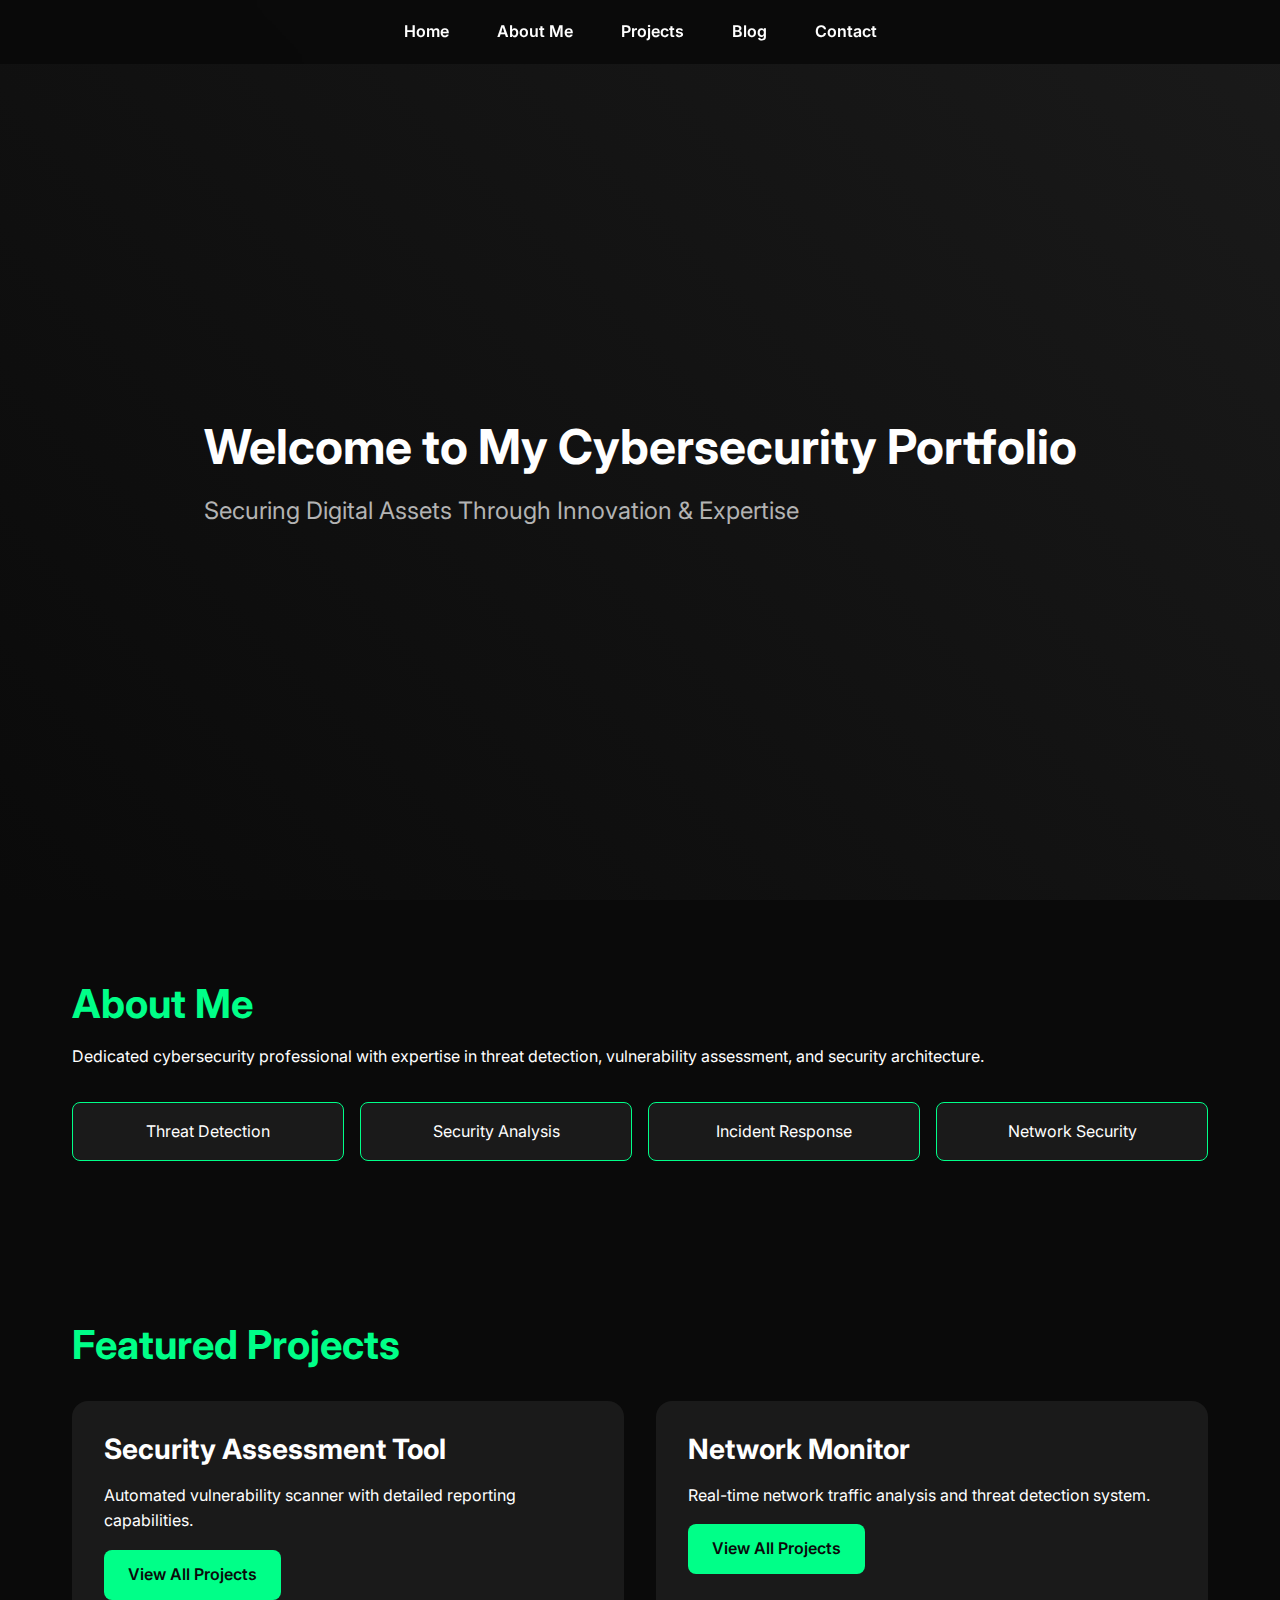
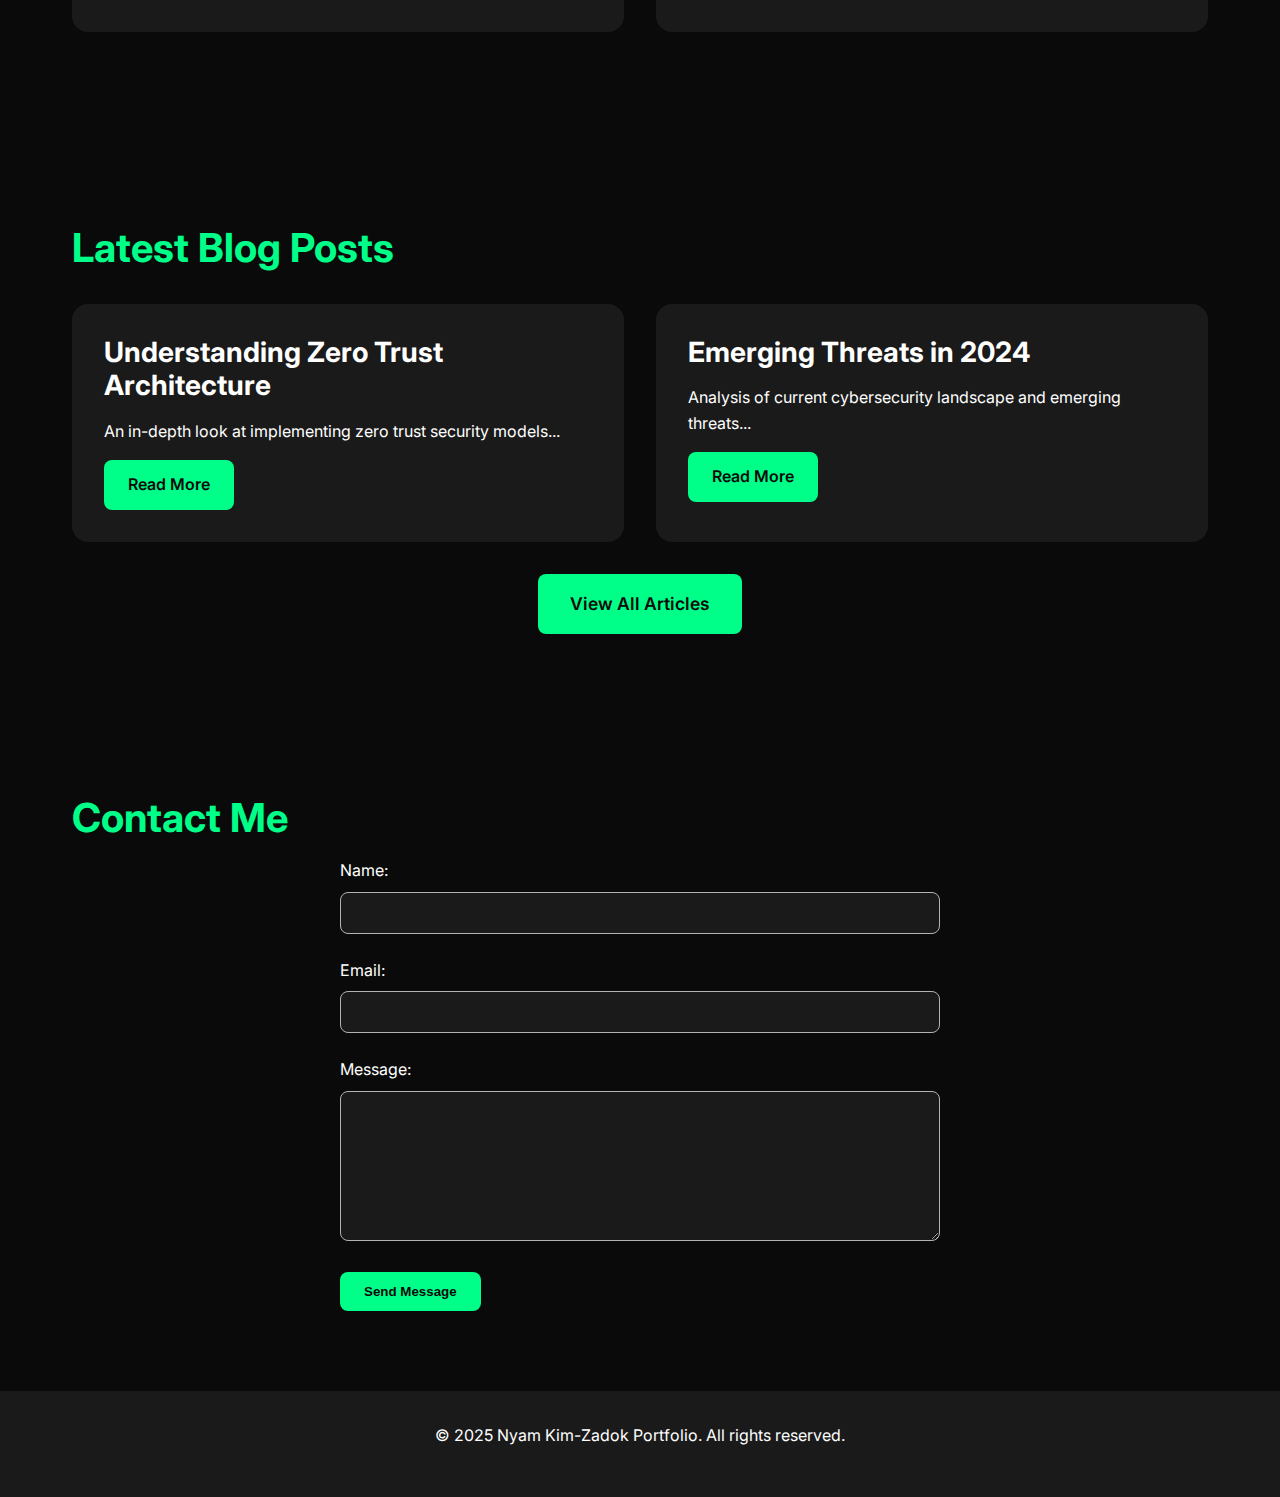
<file: index.html>
<!DOCTYPE html>
<html lang="en">
  <head>
    <meta charset="UTF-8" />
    <meta name="viewport" content="width=device-width, initial-scale=1.0" />
    <meta
      name="description"
      content="Cybersecurity Professional Portfolio - Expertise in Information Security, Penetration Testing, and Security Analysis"
    />
    <title>Cybersecurity Portfolio</title>
    <link rel="stylesheet" href="styles.css" />
    <link rel="preconnect" href="https://fonts.googleapis.com" />
    <link rel="preconnect" href="https://fonts.gstatic.com" crossorigin />
    <link
      href="https://fonts.googleapis.com/css2?family=Inter:wght@400;600;700&display=swap"
      rel="stylesheet"
    />
  </head>
  <body>
    <header>
      <nav id="main-nav">
        <ul>
          <li><a href="#home">Home</a></li>
          <li><a href="#about">About Me</a></li>
          <li><a href="projects.html">Projects</a></li>
          <li><a href="blog.html">Blog</a></li>
          <li><a href="#contact">Contact</a></li>
        </ul>
      </nav>
    </header>

    <main>
      <section id="home" class="hero">
        <div class="container">
          <h1>Welcome to My Cybersecurity Portfolio</h1>
          <p class="lead">
            Securing Digital Assets Through Innovation & Expertise
          </p>
        </div>
      </section>

      <section id="about" class="section">
        <div class="container">
          <h2>About Me</h2>
          <div class="about-content">
            <div class="about-text">
              <p>
                Dedicated cybersecurity professional with expertise in threat
                detection, vulnerability assessment, and security architecture.
              </p>
              <ul class="skills-list">
                <li>Threat Detection</li>
                <li>Security Analysis</li>
                <li>Incident Response</li>
                <li>Network Security</li>
              </ul>
            </div>
          </div>
        </div>
      </section>

      <section id="projects" class="section">
        <div class="container">
          <h2>Featured Projects</h2>
          <div class="projects-grid">
            <article class="project-card">
              <h3>Security Assessment Tool</h3>
              <p>
                Automated vulnerability scanner with detailed reporting
                capabilities.
              </p>
              <a href="projects.html" class="btn">View All Projects</a>
            </article>
            <article class="project-card">
              <h3>Network Monitor</h3>
              <p>
                Real-time network traffic analysis and threat detection system.
              </p>
              <a href="projects.html" class="btn">View All Projects</a>
            </article>
          </div>
        </div>
      </section>

      <section id="blog" class="section">
        <div class="container">
          <h2>Latest Blog Posts</h2>
          <div class="blog-grid">
            <article class="blog-card">
              <h3>Understanding Zero Trust Architecture</h3>
              <p>
                An in-depth look at implementing zero trust security models...
              </p>
              <a href="blog.html" class="btn">Read More</a>
            </article>
            <article class="blog-card">
              <h3>Emerging Threats in 2024</h3>
              <p>
                Analysis of current cybersecurity landscape and emerging
                threats...
              </p>
              <a href="blog.html" class="btn">Read More</a>
            </article>
          </div>
          <div class="section-cta">
            <a href="blog.html" class="btn">View All Articles</a>
          </div>
        </div>
      </section>

      <section id="contact" class="section">
        <div class="container">
          <h2>Contact Me</h2>
          <form id="contact-form" class="contact-form">
            <div class="form-group">
              <label for="name">Name:</label>
              <input type="text" id="name" name="name" required />
            </div>
            <div class="form-group">
              <label for="email">Email:</label>
              <input type="email" id="email" name="email" required />
            </div>
            <div class="form-group">
              <label for="message">Message:</label>
              <textarea id="message" name="message" required></textarea>
            </div>
            <button type="submit" class="btn">Send Message</button>
          </form>
        </div>
      </section>
    </main>

    <footer>
      <div class="container">
        <p>&copy; 2025 Nyam Kim-Zadok Portfolio. All rights reserved.</p>
      </div>
    </footer>
  </body>
</html>
</file>
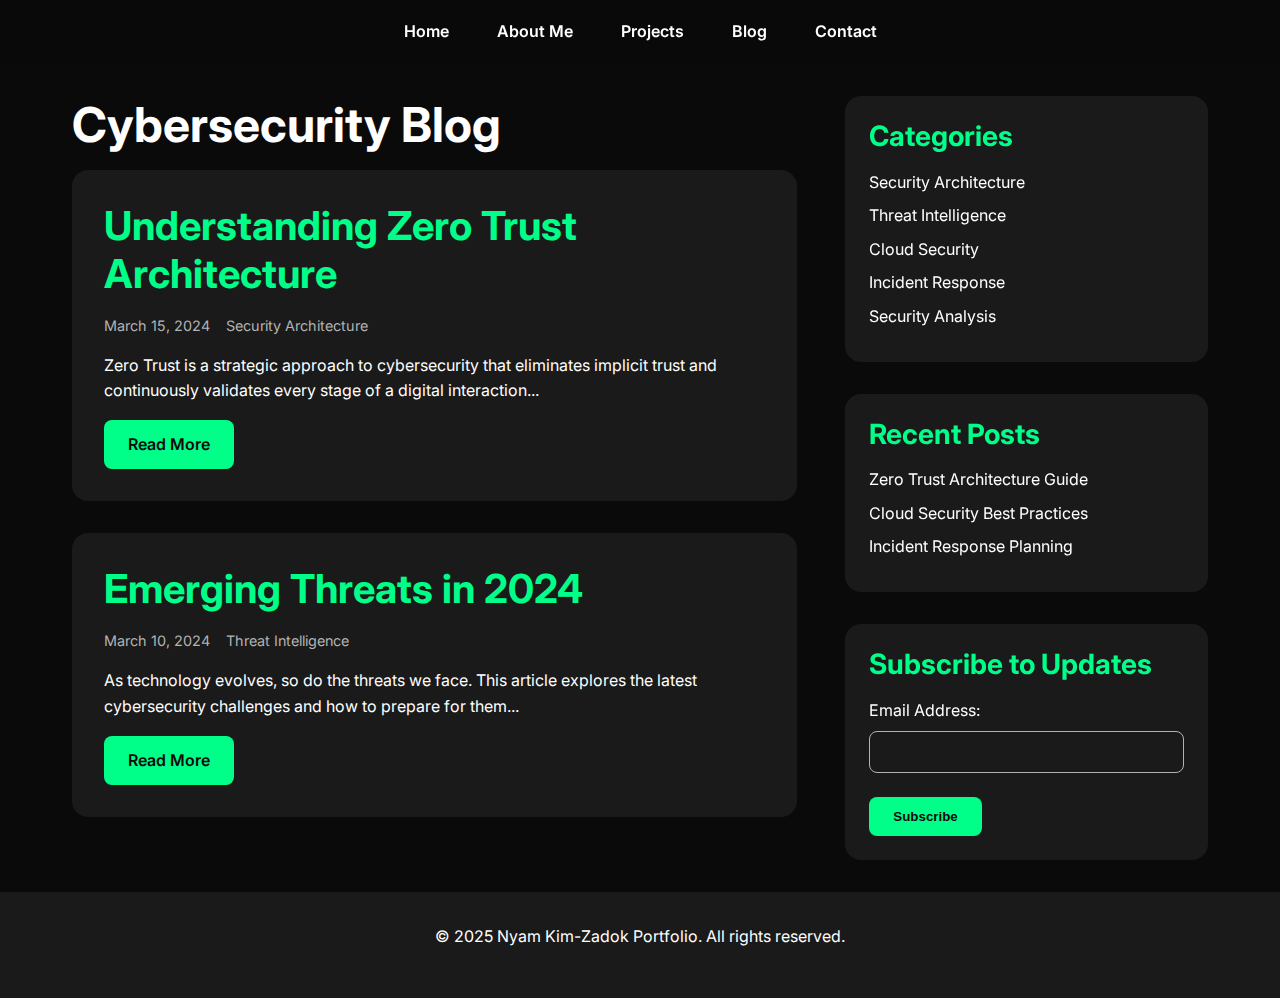
<file: blog.html>
<!DOCTYPE html>
<html lang="en">
  <head>
    <meta charset="UTF-8" />
    <meta name="viewport" content="width=device-width, initial-scale=1.0" />
    <meta
      name="description"
      content="Cybersecurity Blog - Latest articles and insights on information security"
    />
    <title>Blog - Cybersecurity Portfolio</title>
    <link rel="stylesheet" href="styles.css" />
    <link rel="preconnect" href="https://fonts.googleapis.com" />
    <link rel="preconnect" href="https://fonts.gstatic.com" crossorigin />
    <link
      href="https://fonts.googleapis.com/css2?family=Inter:wght@400;600;700&display=swap"
      rel="stylesheet"
    />
  </head>
  <body>
    <header>
      <nav id="main-nav">
        <ul>
          <li><a href="index.html">Home</a></li>
          <li><a href="index.html#about">About Me</a></li>
          <li><a href="projects.html">Projects</a></li>
          <li><a href="blog.html">Blog</a></li>
          <li><a href="index.html#contact">Contact</a></li>
        </ul>
      </nav>
    </header>

    <main class="blog-page">
      <div class="container blog-container">
        <div class="blog-content">
          <h1>Cybersecurity Blog</h1>

          <article class="blog-post">
            <h2>Understanding Zero Trust Architecture</h2>
            <div class="post-meta">
              <span class="date">March 15, 2024</span>
              <span class="category">Security Architecture</span>
            </div>
            <p>
              Zero Trust is a strategic approach to cybersecurity that
              eliminates implicit trust and continuously validates every stage
              of a digital interaction...
            </p>
            <a href="#" class="btn">Read More</a>
          </article>

          <article class="blog-post">
            <h2>Emerging Threats in 2024</h2>
            <div class="post-meta">
              <span class="date">March 10, 2024</span>
              <span class="category">Threat Intelligence</span>
            </div>
            <p>
              As technology evolves, so do the threats we face. This article
              explores the latest cybersecurity challenges and how to prepare
              for them...
            </p>
            <a href="#" class="btn">Read More</a>
          </article>
        </div>

        <aside class="blog-sidebar">
          <div class="sidebar-widget categories">
            <h3>Categories</h3>
            <ul>
              <li><a href="#">Security Architecture</a></li>
              <li><a href="#">Threat Intelligence</a></li>
              <li><a href="#">Cloud Security</a></li>
              <li><a href="#">Incident Response</a></li>
              <li><a href="#">Security Analysis</a></li>
            </ul>
          </div>

          <div class="sidebar-widget recent-posts">
            <h3>Recent Posts</h3>
            <ul>
              <li><a href="#">Zero Trust Architecture Guide</a></li>
              <li><a href="#">Cloud Security Best Practices</a></li>
              <li><a href="#">Incident Response Planning</a></li>
            </ul>
          </div>

          <div class="sidebar-widget subscribe">
            <h3>Subscribe to Updates</h3>
            <form
              action="https://formspree.io/f/your-form-id"
              method="POST"
              class="subscribe-form"
            >
              <div class="form-group">
                <label for="email">Email Address:</label>
                <input type="email" id="email" name="email" required />
              </div>
              <button type="submit" class="btn">Subscribe</button>
            </form>
          </div>
        </aside>
      </div>
    </main>

    <footer>
      <div class="container">
        <p>&copy; 2025 Nyam Kim-Zadok Portfolio. All rights reserved.</p>
      </div>
    </footer>
  </body>
</html>
</file>
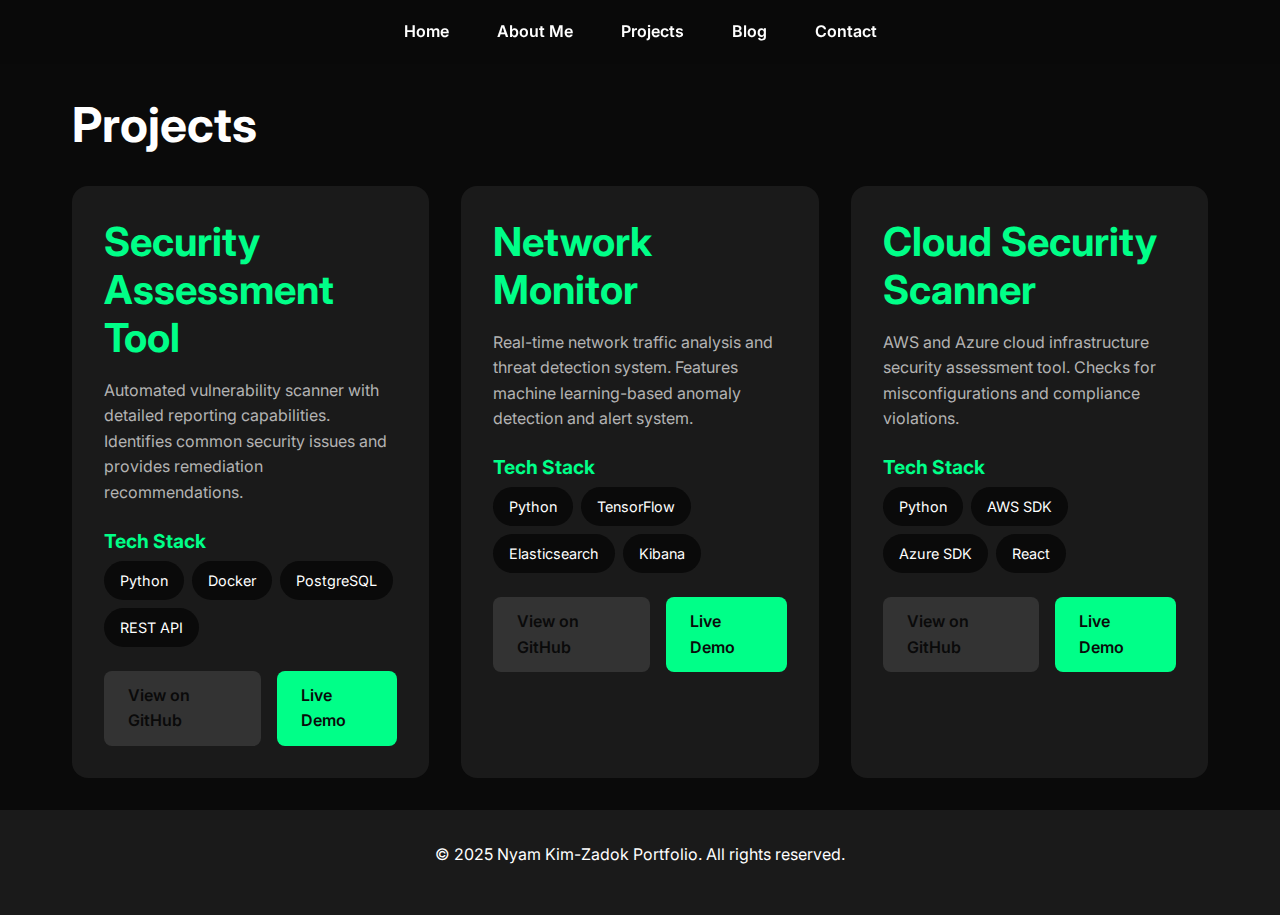
<file: projects.html>
<!DOCTYPE html>
<html lang="en">
  <head>
    <meta charset="UTF-8" />
    <meta name="viewport" content="width=device-width, initial-scale=1.0" />
    <meta
      name="description"
      content="Cybersecurity Projects Portfolio - Showcasing security tools and implementations"
    />
    <title>Projects - Cybersecurity Portfolio</title>
    <link rel="stylesheet" href="styles.css" />
    <link rel="preconnect" href="https://fonts.googleapis.com" />
    <link rel="preconnect" href="https://fonts.gstatic.com" crossorigin />
    <link
      href="https://fonts.googleapis.com/css2?family=Inter:wght@400;600;700&display=swap"
      rel="stylesheet"
    />
  </head>
  <body>
    <header>
      <nav id="main-nav">
        <ul>
          <li><a href="index.html">Home</a></li>
          <li><a href="index.html#about">About Me</a></li>
          <li><a href="projects.html">Projects</a></li>
          <li><a href="blog.html">Blog</a></li>
          <li><a href="index.html#contact">Contact</a></li>
        </ul>
      </nav>
    </header>

    <main class="projects-page">
      <div class="container">
        <h1>Projects</h1>
        <div class="projects-grid">
          <article class="project-card">
            <h2>Security Assessment Tool</h2>
            <p class="project-description">
              Automated vulnerability scanner with detailed reporting
              capabilities. Identifies common security issues and provides
              remediation recommendations.
            </p>
            <div class="tech-stack">
              <h3>Tech Stack</h3>
              <ul>
                <li>Python</li>
                <li>Docker</li>
                <li>PostgreSQL</li>
                <li>REST API</li>
              </ul>
            </div>
            <div class="project-links">
              <a
                href="https://github.com/yourusername/security-assessment-tool"
                class="btn github-btn"
                >View on GitHub</a
              >
              <a href="#" class="btn demo-btn">Live Demo</a>
            </div>
          </article>

          <article class="project-card">
            <h2>Network Monitor</h2>
            <p class="project-description">
              Real-time network traffic analysis and threat detection system.
              Features machine learning-based anomaly detection and alert
              system.
            </p>
            <div class="tech-stack">
              <h3>Tech Stack</h3>
              <ul>
                <li>Python</li>
                <li>TensorFlow</li>
                <li>Elasticsearch</li>
                <li>Kibana</li>
              </ul>
            </div>
            <div class="project-links">
              <a
                href="https://github.com/yourusername/network-monitor"
                class="btn github-btn"
                >View on GitHub</a
              >
              <a href="#" class="btn demo-btn">Live Demo</a>
            </div>
          </article>

          <article class="project-card">
            <h2>Cloud Security Scanner</h2>
            <p class="project-description">
              AWS and Azure cloud infrastructure security assessment tool.
              Checks for misconfigurations and compliance violations.
            </p>
            <div class="tech-stack">
              <h3>Tech Stack</h3>
              <ul>
                <li>Python</li>
                <li>AWS SDK</li>
                <li>Azure SDK</li>
                <li>React</li>
              </ul>
            </div>
            <div class="project-links">
              <a
                href="https://github.com/yourusername/cloud-security-scanner"
                class="btn github-btn"
                >View on GitHub</a
              >
              <a href="#" class="btn demo-btn">Live Demo</a>
            </div>
          </article>
        </div>
      </div>
    </main>

    <footer>
      <div class="container">
        <p>&copy; 2025 Nyam Kim-Zadok Portfolio. All rights reserved.</p>
      </div>
    </footer>
  </body>
</html>
</file>
<file: styles.css>
/* Base styles and CSS Reset */
:root {
  --bg-primary: #0a0a0a;
  --bg-secondary: #1a1a1a;
  --text-primary: #ffffff;
  --text-secondary: #b3b3b3;
  --accent: #00ff88;
  --nav-height: 4rem;
}

* {
  margin: 0;
  padding: 0;
  box-sizing: border-box;
}

html {
  scroll-behavior: smooth;
}

body {
  font-family: "Inter", sans-serif;
  line-height: 1.6;
  color: var(--text-primary);
  background-color: var(--bg-primary);
}

/* Typography */
h1,
h2,
h3 {
  margin-bottom: 1rem;
  line-height: 1.2;
}

h1 {
  font-size: 3rem;
  font-weight: 700;
}

h2 {
  font-size: 2.5rem;
  color: var(--accent);
}

h3 {
  font-size: 1.75rem;
}

p {
  margin-bottom: 1rem;
}

/* Layout */
.container {
  max-width: 1200px;
  margin: 0 auto;
  padding: 0 2rem;
}

.section {
  padding: 5rem 0;
}

/* Navigation */
header {
  position: fixed;
  top: 0;
  left: 0;
  right: 0;
  background-color: rgba(10, 10, 10, 0.95);
  backdrop-filter: blur(10px);
  z-index: 1000;
}

#main-nav {
  height: var(--nav-height);
}

#main-nav ul {
  height: 100%;
  display: flex;
  justify-content: center;
  align-items: center;
  list-style: none;
}

#main-nav li {
  margin: 0 1.5rem;
}

#main-nav a {
  color: var(--text-primary);
  text-decoration: none;
  font-weight: 600;
  transition: color 0.3s ease;
}

#main-nav a:hover {
  color: var(--accent);
}

/* Hero Section */
.hero {
  height: 100vh;
  display: flex;
  align-items: center;
  background: linear-gradient(45deg, var(--bg-primary), var(--bg-secondary));
  padding-top: var(--nav-height);
}

.lead {
  font-size: 1.5rem;
  color: var(--text-secondary);
}

/* About Section */
.about-content {
  display: grid;
  gap: 2rem;
  grid-template-columns: 1fr;
}

.skills-list {
  list-style: none;
  display: grid;
  grid-template-columns: repeat(auto-fit, minmax(200px, 1fr));
  gap: 1rem;
  margin-top: 2rem;
}

.skills-list li {
  background-color: var(--bg-secondary);
  padding: 1rem;
  border-radius: 0.5rem;
  text-align: center;
  border: 1px solid var(--accent);
}

/* Projects Section */
.projects-grid {
  display: grid;
  grid-template-columns: repeat(auto-fit, minmax(300px, 1fr));
  gap: 2rem;
  margin-top: 2rem;
}

.project-card {
  background-color: var(--bg-secondary);
  padding: 2rem;
  border-radius: 1rem;
  transition: transform 0.3s ease;
}

.project-card:hover {
  transform: translateY(-5px);
}

/* Blog Section */
.blog-grid {
  display: grid;
  grid-template-columns: repeat(auto-fit, minmax(300px, 1fr));
  gap: 2rem;
  margin-top: 2rem;
}

.blog-card {
  background-color: var(--bg-secondary);
  padding: 2rem;
  border-radius: 1rem;
  transition: transform 0.3s ease;
}

.blog-card:hover {
  transform: translateY(-5px);
}

/* Contact Form */
.contact-form {
  max-width: 600px;
  margin: 0 auto;
}

.form-group {
  margin-bottom: 1.5rem;
}

label {
  display: block;
  margin-bottom: 0.5rem;
}

input,
textarea {
  width: 100%;
  padding: 0.75rem;
  background-color: var(--bg-secondary);
  border: 1px solid var(--text-secondary);
  border-radius: 0.5rem;
  color: var(--text-primary);
  font-family: inherit;
}

textarea {
  min-height: 150px;
  resize: vertical;
}

/* Buttons */
.btn {
  display: inline-block;
  padding: 0.75rem 1.5rem;
  background-color: var(--accent);
  color: var(--bg-primary);
  text-decoration: none;
  border-radius: 0.5rem;
  font-weight: 600;
  border: none;
  cursor: pointer;
  transition: transform 0.3s ease;
}

.btn:hover {
  transform: translateY(-2px);
}

/* Footer */
footer {
  background-color: var(--bg-secondary);
  padding: 2rem 0;
  text-align: center;
}

/* Blog Page Styles */
.blog-page {
  padding-top: calc(var(--nav-height) + 2rem);
}

.blog-container {
  display: grid;
  grid-template-columns: 2fr 1fr;
  gap: 3rem;
}

.blog-post {
  background-color: var(--bg-secondary);
  padding: 2rem;
  border-radius: 1rem;
  margin-bottom: 2rem;
}

.post-meta {
  display: flex;
  gap: 1rem;
  color: var(--text-secondary);
  margin-bottom: 1rem;
  font-size: 0.9rem;
}

.blog-sidebar {
  position: sticky;
  top: calc(var(--nav-height) + 2rem);
  height: fit-content;
}

.sidebar-widget {
  background-color: var(--bg-secondary);
  padding: 1.5rem;
  border-radius: 1rem;
  margin-bottom: 2rem;
}

.sidebar-widget h3 {
  color: var(--accent);
  margin-bottom: 1rem;
}

.sidebar-widget ul {
  list-style: none;
}

.sidebar-widget ul li {
  margin-bottom: 0.5rem;
}

.sidebar-widget a {
  color: var(--text-primary);
  text-decoration: none;
  transition: color 0.3s ease;
}

.sidebar-widget a:hover {
  color: var(--accent);
}

.subscribe-form {
  margin-top: 1rem;
}

/* Projects Page Styles */
.projects-page {
  padding-top: calc(var(--nav-height) + 2rem);
}

.project-card {
  background-color: var(--bg-secondary);
  padding: 2rem;
  border-radius: 1rem;
  margin-bottom: 2rem;
  transition: transform 0.3s ease;
}

.project-card:hover {
  transform: translateY(-5px);
}

.project-description {
  color: var(--text-secondary);
  margin: 1rem 0;
}

.tech-stack {
  margin: 1.5rem 0;
}

.tech-stack h3 {
  color: var(--accent);
  font-size: 1.2rem;
  margin-bottom: 0.5rem;
}

.tech-stack ul {
  display: flex;
  flex-wrap: wrap;
  gap: 0.5rem;
  list-style: none;
}

.tech-stack li {
  background-color: var(--bg-primary);
  padding: 0.5rem 1rem;
  border-radius: 2rem;
  font-size: 0.9rem;
}

.project-links {
  display: flex;
  gap: 1rem;
  margin-top: 1.5rem;
}

.github-btn {
  background-color: #333;
}

.github-btn:hover {
  background-color: #444;
}

.demo-btn {
  background-color: var(--accent);
}

.section-cta {
  text-align: center;
  margin-top: 2rem;
}

.section-cta .btn {
  font-size: 1.1rem;
  padding: 1rem 2rem;
}

/* Responsive Design */
@media (max-width: 768px) {
  h1 {
    font-size: 2.5rem;
  }

  h2 {
    font-size: 2rem;
  }

  #main-nav ul {
    padding: 0 1rem;
  }

  #main-nav li {
    margin: 0 0.75rem;
  }

  .section {
    padding: 3rem 0;
  }

  .blog-container {
    grid-template-columns: 1fr;
  }

  .blog-sidebar {
    position: static;
    margin-top: 2rem;
  }

  .project-links {
    flex-direction: column;
  }

  .project-links .btn {
    width: 100%;
    text-align: center;
  }
}

@media (max-width: 480px) {
  h1 {
    font-size: 2rem;
  }

  h2 {
    font-size: 1.75rem;
  }

  #main-nav li {
    margin: 0 0.5rem;
  }

  .container {
    padding: 0 1rem;
  }
}
</file>
